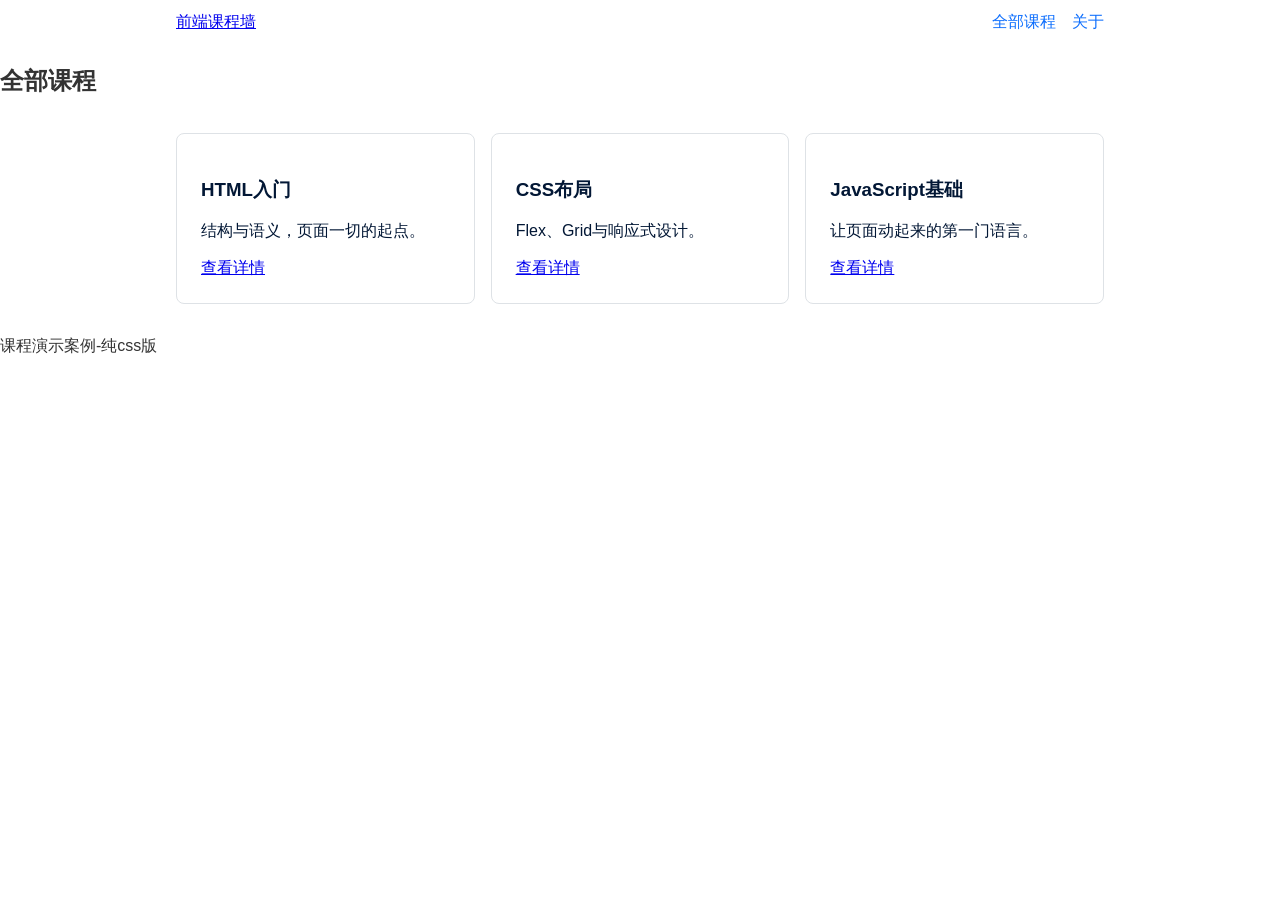
<file: index.html>
<!DOCTYPE html>
<html lang="zh-CN">
    <head>
        <meta charset="UTF-8">
        <meta name="viewport" content="width=device-width,initial-scale=1.0">
        <title>课程展示</title>
        <link rel="stylesheet" href="css/courses.css">
    </head>
    <body>
        <header class="site-header">
            <div class="nav-wrap">
                <a class="logo" href="#">前端课程墙</a>
                <nav class="main-nav">
                    <a href="#courses">全部课程</a>
                    <a href="#about">关于</a>
                </nav>
            </div>
        </header>
        <main>
            <section id="courses">
                <h2>全部课程</h2>
                <div class="card-grid">
                <article class="course-card">
                    <h3>HTML入门</h3>
                    <p>结构与语义，页面一切的起点。</p>
                    <a href="#">查看详情</a>
                </article>
                <article class="course-card">
                    <h3>CSS布局</h3>
                    <p>Flex、Grid与响应式设计。</p>
                    <a href="#">查看详情</a>
                </article>
                <article class="course-card">
                    <h3>JavaScript基础</h3>
                    <p>让页面动起来的第一门语言。</p>
                    <a href="#">查看详情</a>
                </article>
                </div>
            </section>
        </main>
        <footer><p>课程演示案例-纯css版</p></footer>
    </body>
    </html>
</file>
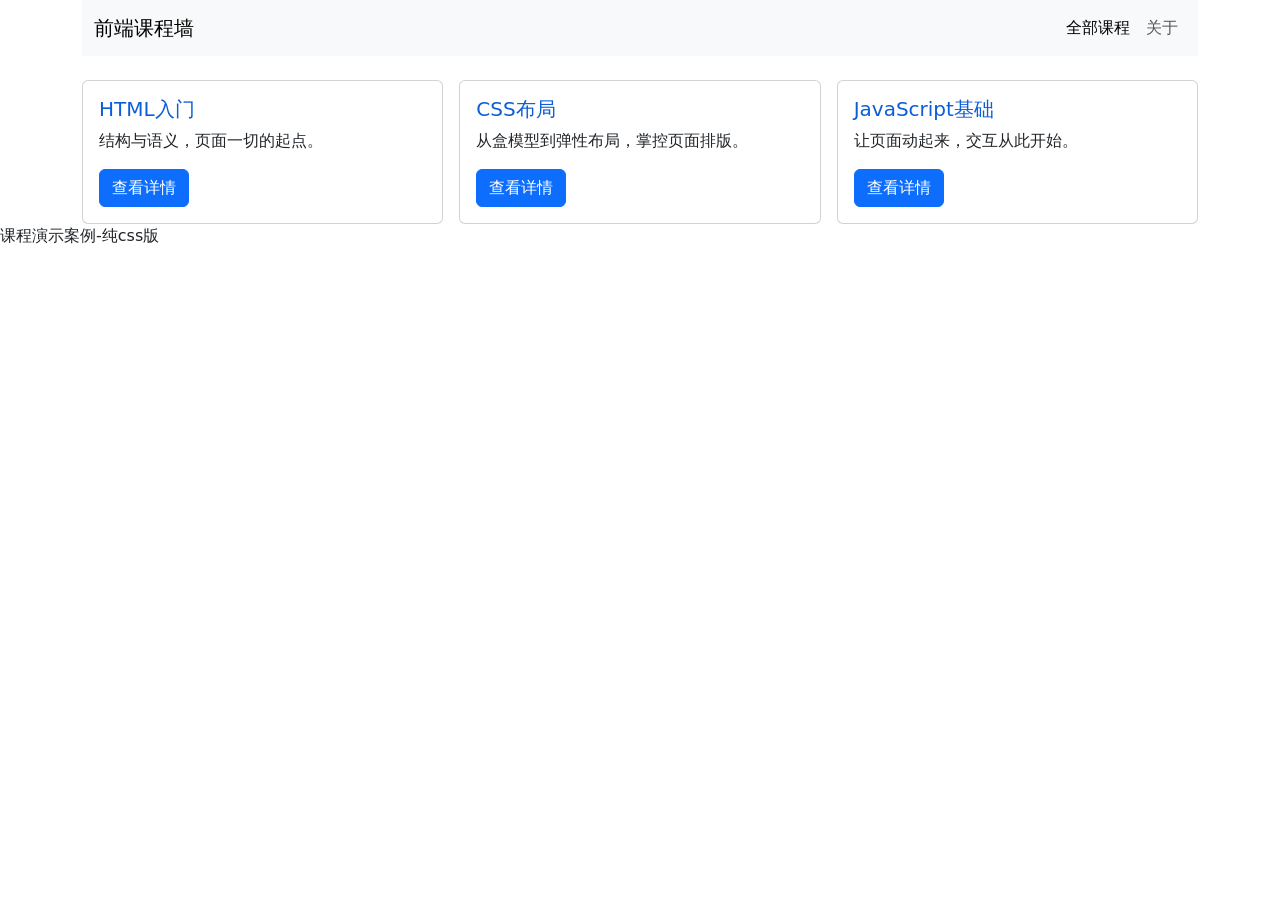
<file: bootstrap.html>
<!DOCTYPE html>
<html lang="zh-CN">
<head>
  <meta charset="UTF-8">
  <meta name="viewport" content="width=device-width, initial-scale=1.0">
  <title>课程展示</title>
  <link href="https://cdn.jsdelivr.net/npm/bootstrap@5.3.3/dist/css/bootstrap.min.css" rel="stylesheet">
   <style>
     .my-card-title {
    color: #0b5ed7;
  }
</style>
</head>
<body>
  <div class="container">
    <nav class="navbar navbar-expand-md bg-body-tertiary mb-4">
      <div class="container">
        <a class="navbar-brand" href="#">前端课程墙</a>
        <div class="navbar-nav">
          <a class="nav-link active" href="#">全部课程</a>
          <a class="nav-link" href="#">关于</a>
        </div>
      </div>
    </nav>

    <div class="row g-3">
      <div class="col-md-6 col-lg-4">
        <div class="card">
          <div class="card-body">
            <h5 class="card-title my-card-title">HTML入门</h5>
            <p class="card-text">结构与语义，页面一切的起点。</p>
            <a href="#" class="btn btn-primary">查看详情</a>
          </div>
        </div>
      </div>
      <div class="col-md-6 col-lg-4">
        <div class="card">
          <div class="card-body">
            <h5 class="card-title my-card-title">CSS布局</h5>
            <p class="card-text">从盒模型到弹性布局，掌控页面排版。</p>
            <a href="#" class="btn btn-primary">查看详情</a>
          </div>
        </div>
      </div>
      <div class="col-md-6 col-lg-4">
        <div class="card">
          <div class="card-body">
            <h5 class="card-title my-card-title">JavaScript基础</h5>
            <p class="card-text">让页面动起来，交互从此开始。</p>
            <a href="#" class="btn btn-primary">查看详情</a>
          </div>
        </div>
      </div>
    </div>
  </div>
   <footer><p>课程演示案例-纯css版</p></footer>
</body>
</html>
</file>
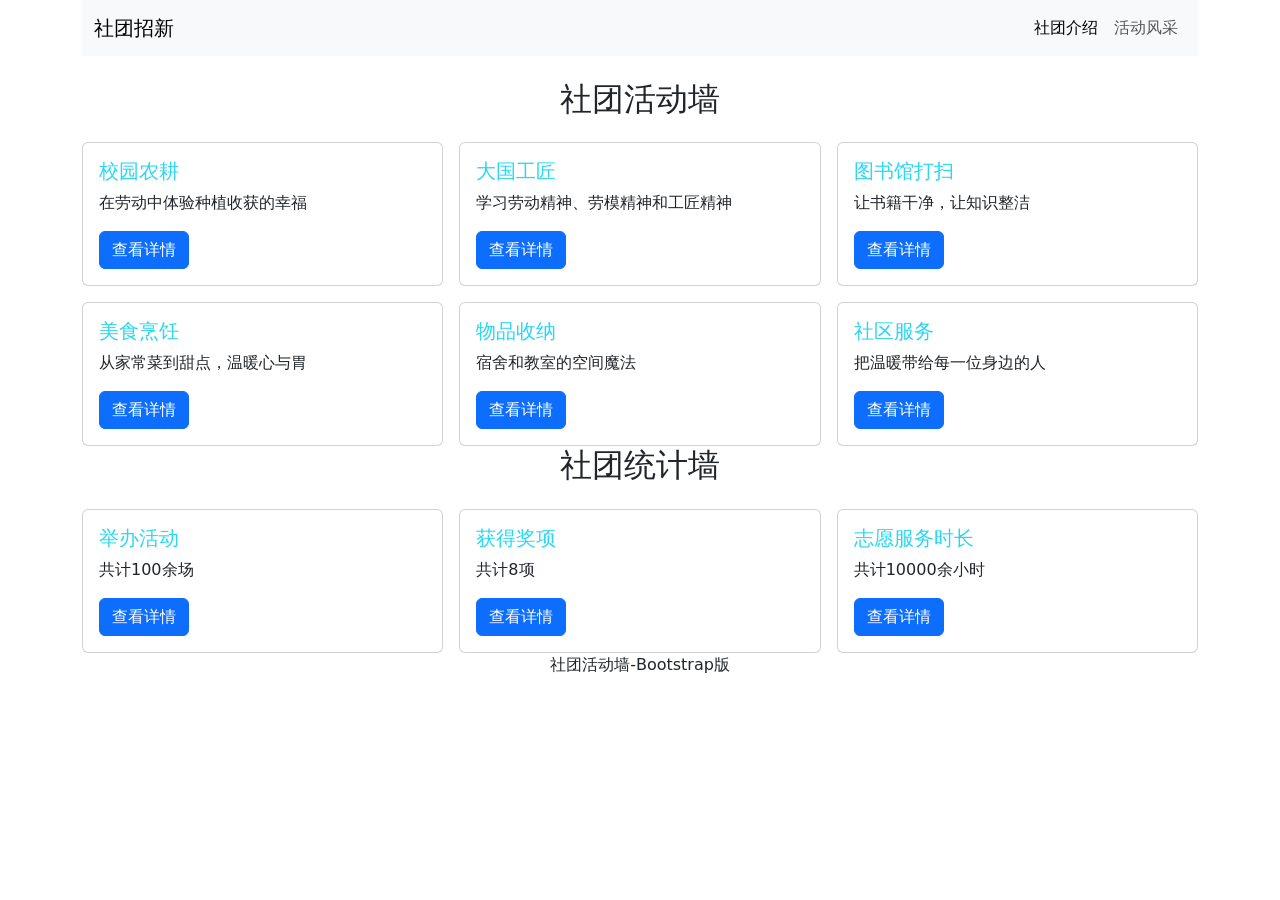
<file: bootstrap2.html>
<!DOCTYPE html>
<html lang="zh-CN">
<head>
  <meta charset="UTF-8">
  <meta name="viewport" content="width=device-width, initial-scale=1.0">
  <title>课程展示</title>
  <link href="https://cdn.jsdelivr.net/npm/bootstrap@5.3.3/dist/css/bootstrap.min.css" rel="stylesheet">
   <style>
     .my-card-title {
    color: #2ad7f1;
  }
</style>
</head>
<body>
  <div class="container">
    <nav class="navbar navbar-expand-md bg-body-tertiary mb-4">
      <div class="container">
        <a class="navbar-brand" href="#">社团招新</a>
        <div class="navbar-nav">
          <a class="nav-link active" href="#">社团介绍</a>
          <a class="nav-link" href="#">活动风采</a>
        </div>
      </div>
    </nav>
    <h2 class="text-center mb-4">社团活动墙</h2>
    <div class="row g-3">
      <div class="col-md-6 col-lg-4">
        <div class="card">
          <div class="card-body">
            <h5 class="card-title my-card-title">校园农耕</h5>
            <p class="card-text">在劳动中体验种植收获的幸福</p>
            <a href="#" class="btn btn-primary">查看详情</a>
          </div>
        </div>
      </div>
      <div class="col-md-6 col-lg-4">
        <div class="card">
          <div class="card-body">
            <h5 class="card-title my-card-title">大国工匠</h5>
            <p class="card-text">学习劳动精神、劳模精神和工匠精神</p>
            <a href="#" class="btn btn-primary">查看详情</a>
          </div>
        </div>
      </div>
      <div class="col-md-6 col-lg-4">
        <div class="card">
          <div class="card-body">
            <h5 class="card-title my-card-title">图书馆打扫</h5>
            <p class="card-text">让书籍干净，让知识整洁</p>
            <a href="#" class="btn btn-primary">查看详情</a>
          </div>
        </div>
      </div>
      <div class="col-md-6 col-lg-4">
        <div class="card">
          <div class="card-body">
            <h5 class="card-title my-card-title">美食烹饪</h5>
            <p class="card-text">从家常菜到甜点，温暖心与胃</p>
            <a href="#" class="btn btn-primary">查看详情</a>
          </div>
        </div>
      </div>
      <div class="col-md-6 col-lg-4">
        <div class="card">
          <div class="card-body">
            <h5 class="card-title my-card-title">物品收纳</h5>
            <p class="card-text">宿舍和教室的空间魔法</p>
            <a href="#" class="btn btn-primary">查看详情</a>
          </div>
        </div>
      </div>
       <div class="col-md-6 col-lg-4">
        <div class="card">
          <div class="card-body">
            <h5 class="card-title my-card-title">社区服务</h5>
            <p class="card-text">把温暖带给每一位身边的人</p>
            <a href="#" class="btn btn-primary">查看详情</a>
          </div>
        </div>
      </div>
    </div>
    <h2 class="text-center mb-4">社团统计墙</h2>
     <div class="row g-3">
       <div class="ccol-md-6 col-lg-4">
        <div class="card">
          <div class="card-body">
            <h5 class="card-title my-card-title">举办活动</h5>
            <p class="card-text">共计100余场</p>
            <a href="#" class="btn btn-primary">查看详情</a>
          </div>
        </div>
        </div>
         <div class="col-md-6 col-lg-4">
        <div class="card">
          <div class="card-body">
            <h5 class="card-title my-card-title">获得奖项</h5>
            <p class="card-text">共计8项</p>
            <a href="#" class="btn btn-primary">查看详情</a>
          </div>
        </div>
        </div>
         <div class="col-md-6 col-lg-4">
        <div class="card">
          <div class="card-body">
            <h5 class="card-title my-card-title">志愿服务时长</h5>
            <p class="card-text">共计10000余小时</p>
            <a href="#" class="btn btn-primary">查看详情</a>
          </div>
        </div>
        </div>
     </div>
  </div>
       
   <footer class="text-center">
    <p class="mb-1">社团活动墙-Bootstrap版</p></footer>
</body>
</html>
</file>
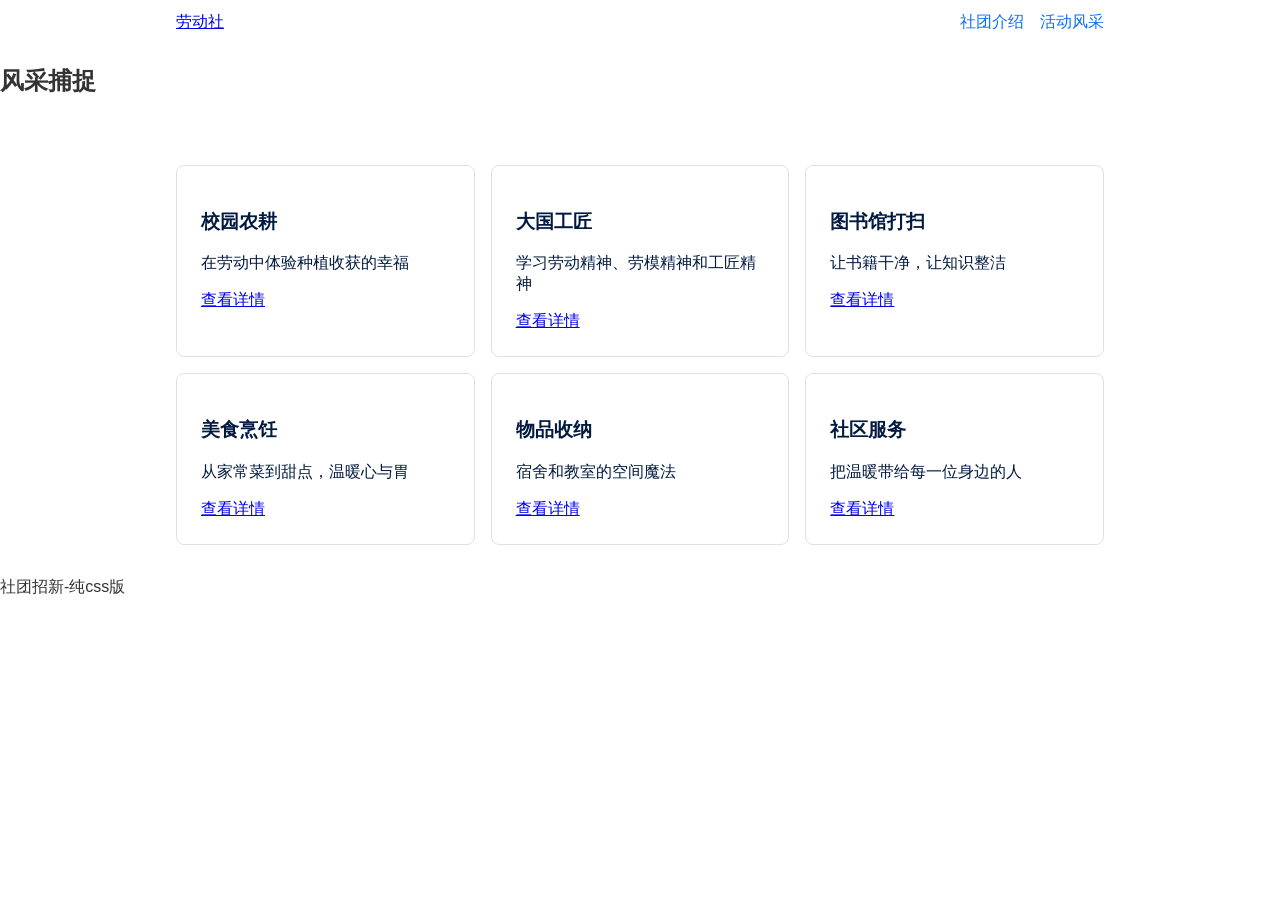
<file: index2.html>
<!DOCTYPE html>
<html lang="zh-CN">
    <head>
        <meta charset="UTF-8">
        <meta name="viewport" content="width=device-width,initial-scale=1.0">
        <title>社团招新</title>
        <link rel="stylesheet" href="css/group.css">
    </head>
    <body>
        <header class="site-header">
            <div class="nav-wrap">
                <a class="logo" href="#">劳动社</a>
                <nav class="main-nav">
                    <a href="#intro">社团介绍</a>
                    <a href="#activities">活动风采</a>
                </nav>
            </div>
        </header>
        <main>
            <section id="activities">
                <h2>风采捕捉</h2>
                <div class="card-grid">
                </div>
                <div class="card-grid">
                <article class="course-card">
                    <h3>校园农耕</h3>
                    <p>在劳动中体验种植收获的幸福</p>
                    <a href="#">查看详情</a>
                </article>
                <article class="course-card">
                    <h3>大国工匠</h3>
                    <p>学习劳动精神、劳模精神和工匠精神</p>
                    <a href="#">查看详情</a>
                </article>
                <article class="course-card">
                    <h3>图书馆打扫</h3>
                    <p>让书籍干净，让知识整洁</p>
                    <a href="#">查看详情</a>
                </article>
                <article class="course-card">
                    <h3>美食烹饪</h3>
                    <p>从家常菜到甜点，温暖心与胃</p>
                    <a href="#">查看详情</a>
                </article>
                 <article class="course-card">
                    <h3>物品收纳</h3>
                    <p>宿舍和教室的空间魔法</p>
                    <a href="#">查看详情</a>
                </article>
                 <article class="course-card">
                    <h3>社区服务</h3>
                    <p>把温暖带给每一位身边的人</p>
                    <a href="#">查看详情</a>
                </article>
                </div>
            </section>
        </main>
        <footer><p>社团招新-纯css版</p></footer>
    </body>
    </html>
</file>
<file: css/courses.css>
* { box-sizing: border-box; }

body {
  font-family: "Microsoft YaHei", sans-serif;
  margin: 0;
  color: #333;
}

.nav-wrap {
  max-width: 960px;
  margin: 0 auto;
  padding: 12px 16px;
  display: flex;
  justify-content: space-between;
  align-items: center;
  flex-wrap: wrap;
  gap: 8px;
}

.main-nav {
  display: flex;
  gap: 16px;
}

.main-nav a { text-decoration: none; color: #0d6efd; }

.card-grid {
  max-width: 960px;
  margin: 0 auto;
  padding: 16px;
  display: grid;
  grid-template-columns: repeat(auto-fit, minmax(260px, 1fr));
  gap: 16px;
}

.course-card {
  border: 1px solid #dee2e6;
  border-radius: 8px;
  padding: 16px;
}

@media (min-width: 992px) {
  .course-card { padding: 24px; }
}
.course-card{
  color: #021735;
}
</file>
<file: css/group.css>
* { box-sizing: border-box; }

body {
  font-family: "Microsoft YaHei", sans-serif;
  margin: 0;
  color: #333;
}

.nav-wrap {
  max-width: 960px;
  margin: 0 auto;
  padding: 12px 16px;
  display: flex;
  justify-content: space-between;
  align-items: center;
  flex-wrap: wrap;
  gap: 8px;
}

.main-nav {
  display: flex;
  gap: 16px;
}

.main-nav a { text-decoration: none; color: #0d6efd; }

.card-grid {
  max-width: 960px;
  margin: 0 auto;
  padding: 16px;
  display: grid;
  grid-template-columns: repeat(auto-fit, minmax(260px, 1fr));
  gap: 16px;
}

.course-card {
  border: 1px solid #dee2e6;
  border-radius: 8px;
  padding: 16px;
}

@media (min-width: 992px) {
  .course-card { padding: 24px; }
}
.course-card {
  color: #021a3f;
}
</file>
